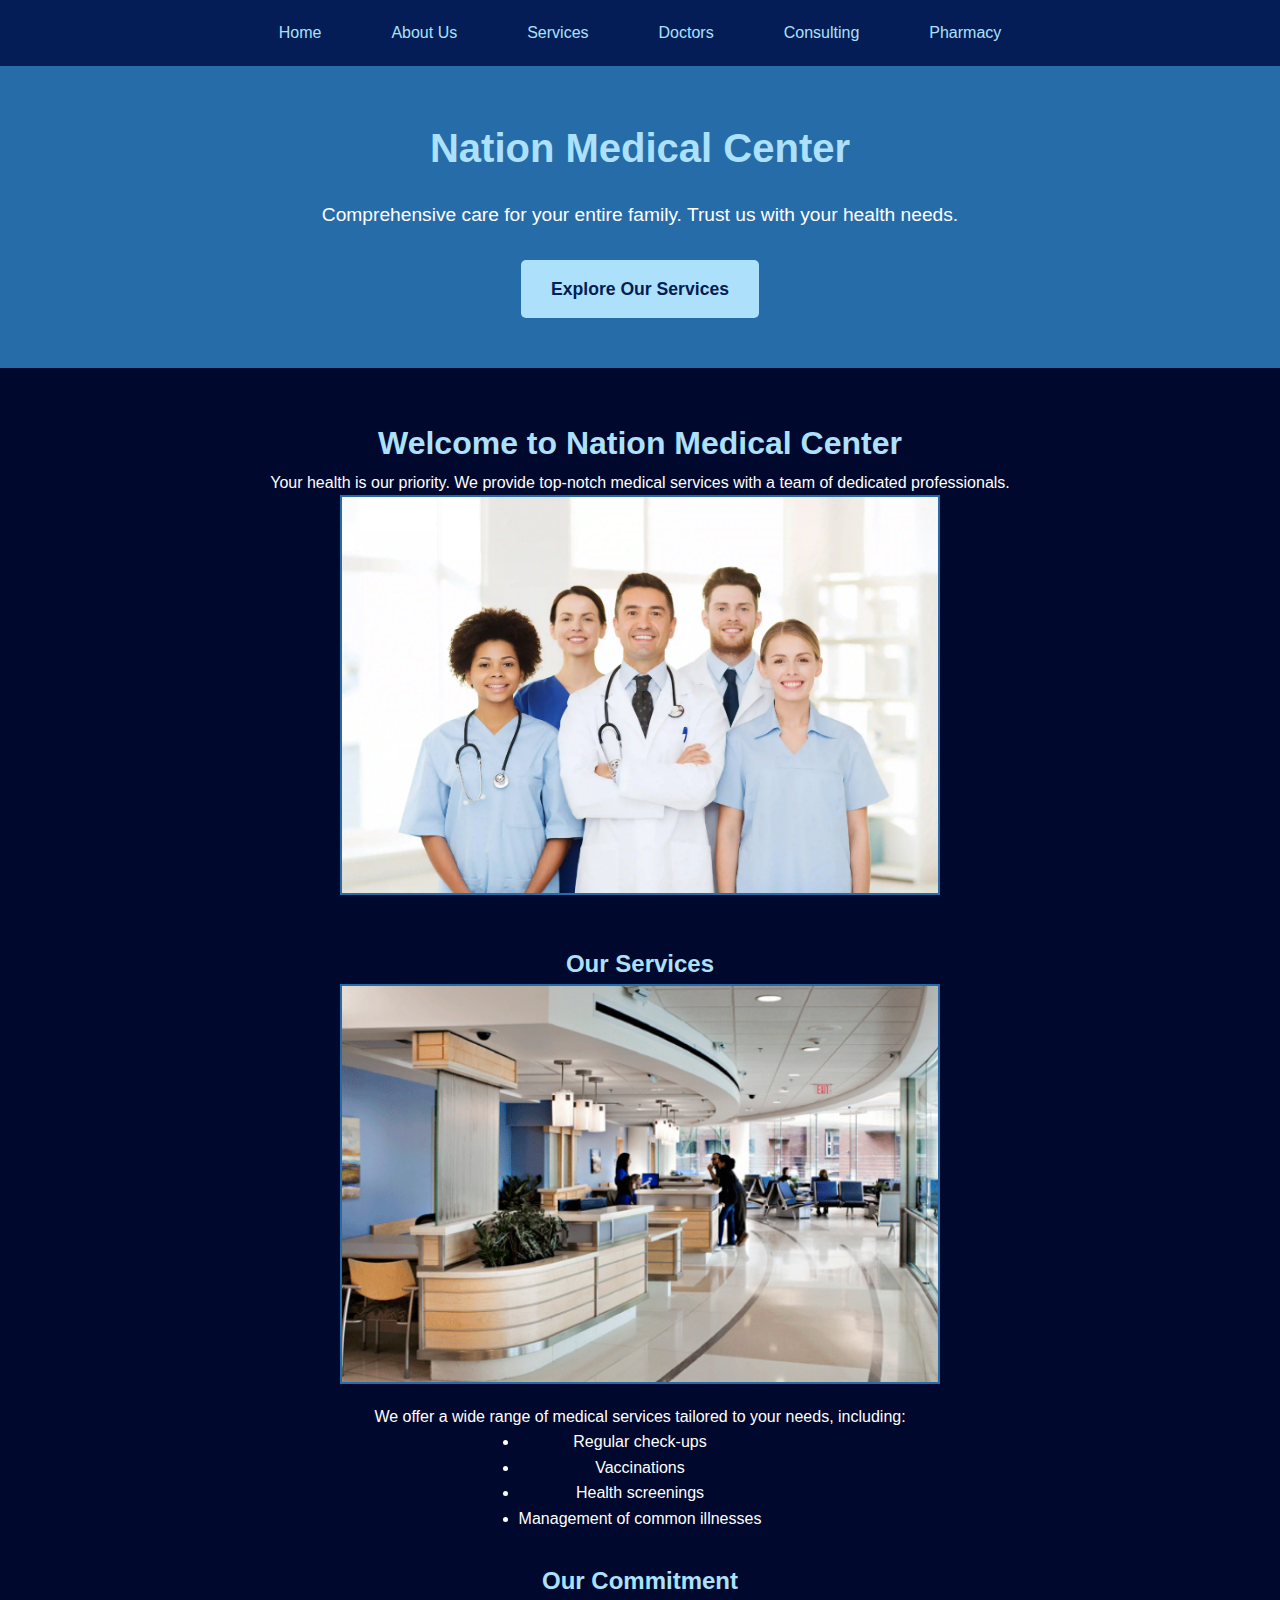
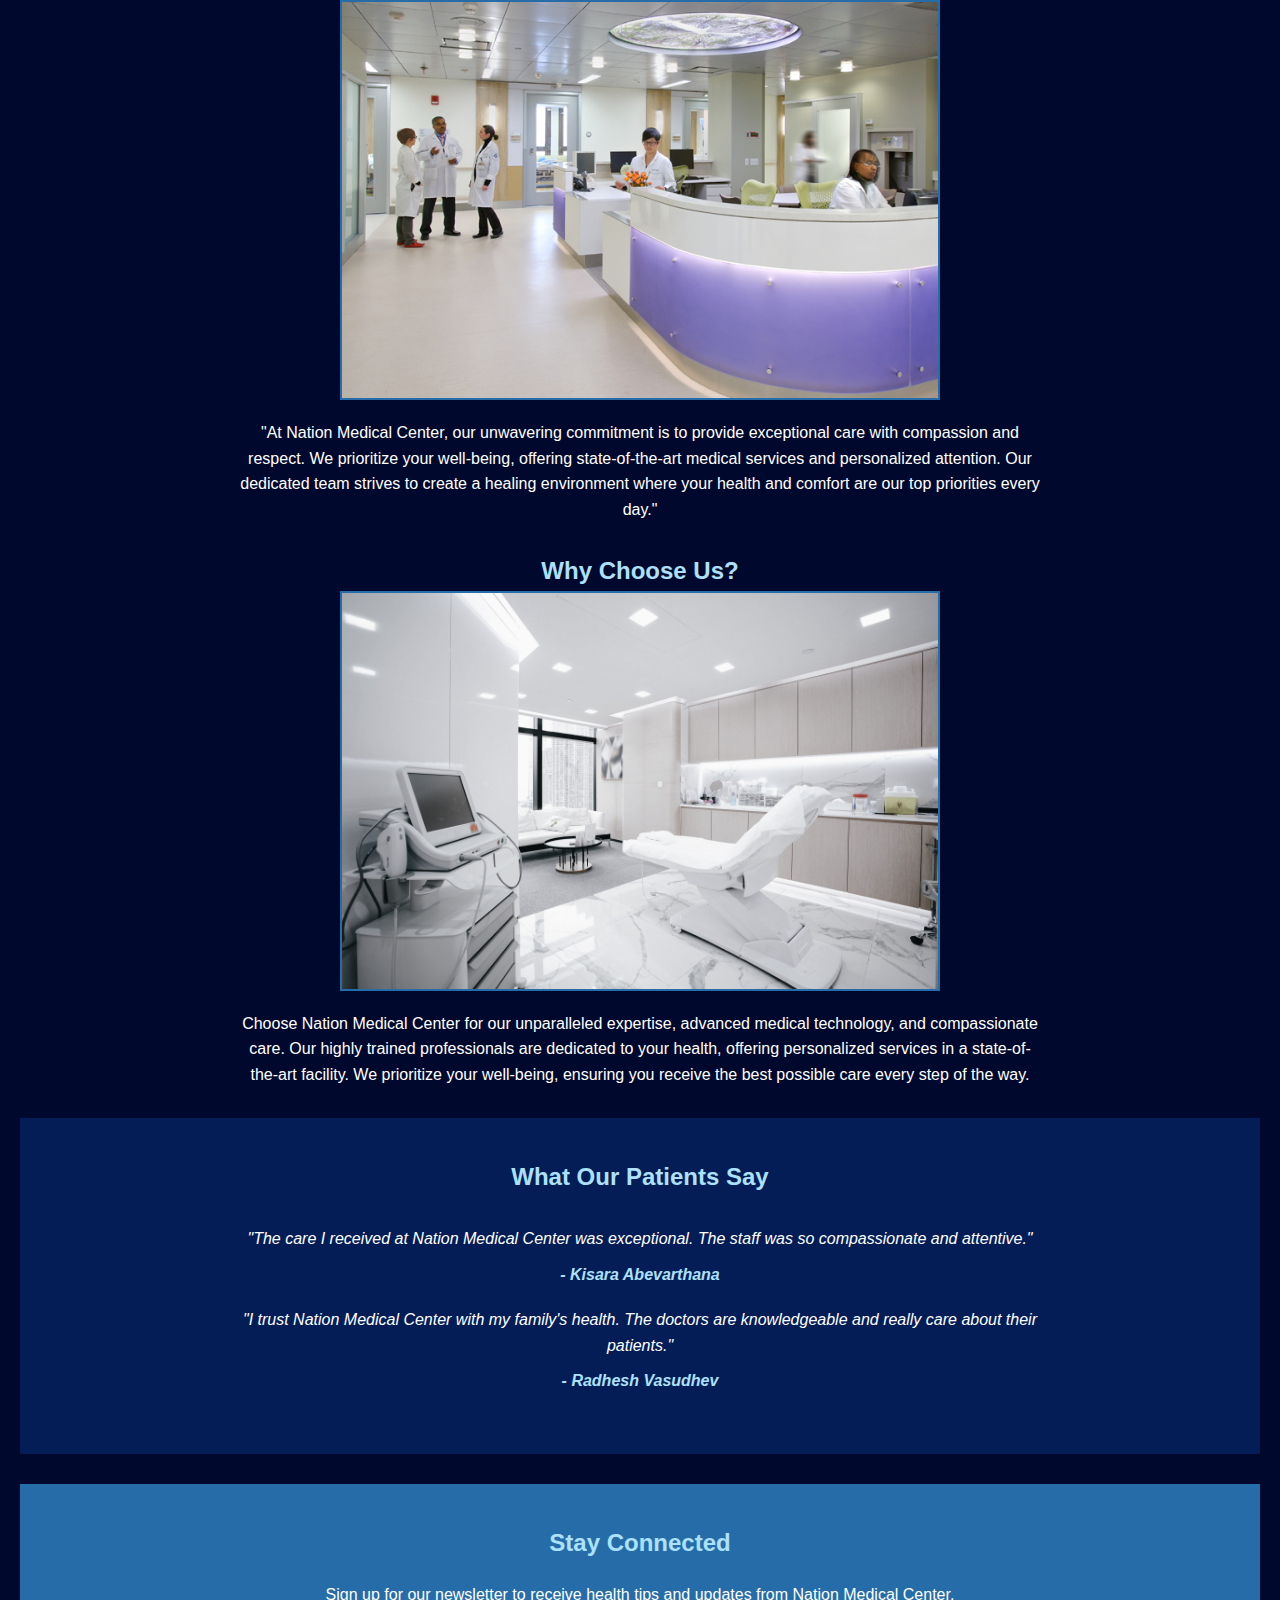
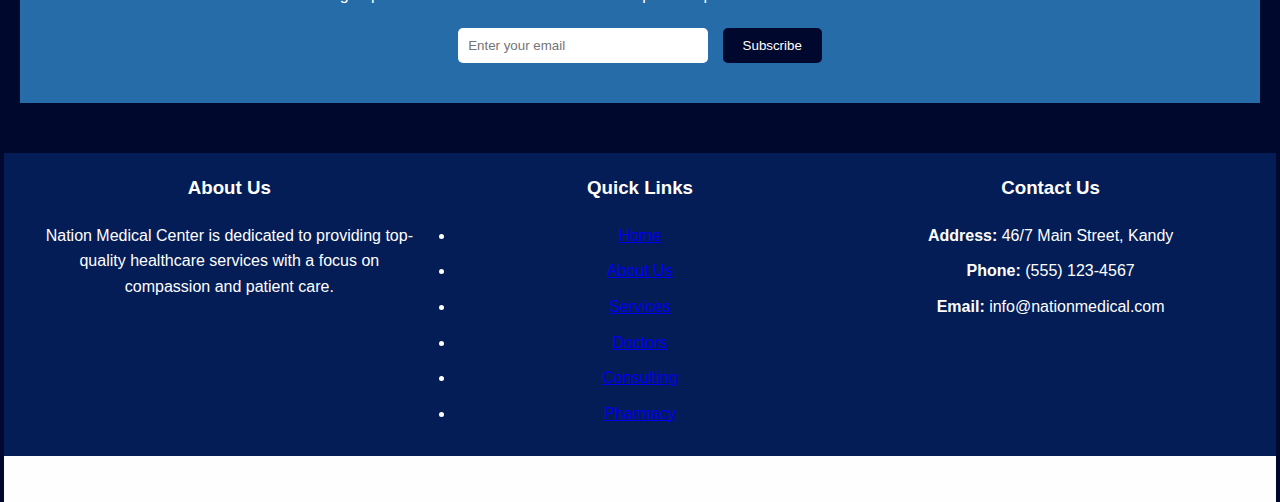
<file: index.html>
<!DOCTYPE html>
<html lang="en">
<head>
    <meta charset="UTF-8">
    <meta name="viewport" content="width=device-width, initial-scale=1.0">
    <link rel="icon" type="image/jpg" href="images/img3.jpg">
    <title>Nation Medical Center</title>
    <link rel="stylesheet" href="index.css">
</head>
<body>
    <header>
        <nav>
            <ul>
                <li><a href="index.html">Home</a></li>
                <li><a href="about.html">About Us</a></li>
                <li><a href="services.html">Services</a></li>
                <li><a href="doctors.html">Doctors</a></li>
                <li><a href="consulting.html">Consulting</a></li>
                <li><a href="pharmacy.html">Pharmacy</a></li>
            </ul>
        </nav>
    </header>

    <!-- Hero Section -->
    <section class="hero">
        <h1>Nation Medical Center</h1>
        <p>Comprehensive care for your entire family. Trust us with your health needs.</p>
        <a href="services.html" class="cta-button">Explore Our Services</a>
    </section>

    <main>
        <!-- Welcome Section -->
        <section>
            <h1>Welcome to Nation Medical Center</h1>
            <p>Your health is our priority. We provide top-notch medical services with a team of dedicated professionals.</p>
            <img src="images/istock-482499394.webp" alt="Main Image of Nation Medical Center" class="responsive-image">
        </section>

        <!-- Services Section -->
        <section>
            <h2>Our Services</h2>
            <img src="images/img5.jpg" alt="Service 1">
            <p>We offer a wide range of medical services tailored to your needs, including:</p>
            <ul>
                <li>Regular check-ups</li>
                <li>Vaccinations</li>
                <li>Health screenings</li>
                <li>Management of common illnesses</li>
            </ul>
        </section>

        <!-- Commitment Section -->
        <section>
            <h2>Our Commitment</h2>
            <img src="images/medi.jpg" alt="Service 2">
            <p>"At Nation Medical Center, our unwavering commitment is to provide exceptional care with compassion and respect. We prioritize your well-being, offering state-of-the-art medical services and personalized attention. Our dedicated team strives to create a healing environment where your health and comfort are our top priorities every day."</p>
        </section>

        <!-- Why Choose Us Section -->
        <section>
            <h2>Why Choose Us?</h2>
            <img src="images/Medical-Clinic-Interior-Design-Ideas-Medical-Fitouts-ImpeccaBuild-3-scaled.jpg" alt="Service 3">
            <p>Choose Nation Medical Center for our unparalleled expertise, advanced medical technology, and compassionate care. Our highly trained professionals are dedicated to your health, offering personalized services in a state-of-the-art facility. We prioritize your well-being, ensuring you receive the best possible care every step of the way.</p>          
        </section>

        <!-- Testimonials Section -->
        <section class="testimonials">
            <h2>What Our Patients Say</h2>
            <div class="testimonial">
                <p>"The care I received at Nation Medical Center was exceptional. The staff was so compassionate and attentive."</p>
                <span>- Kisara Abevarthana</span>
            </div>
            <div class="testimonial">
                <p>"I trust Nation Medical Center with my family's health. The doctors are knowledgeable and really care about their patients."</p>
                <span>- Radhesh Vasudhev</span>
            </div>
        </section>

        <!-- Contact/Newsletter Signup Section -->
        <section class="contact-signup">
            <h2>Stay Connected</h2>
            <p>Sign up for our newsletter to receive health tips and updates from Nation Medical Center.</p>
            <form action="subscribe.html" method="post">
                <input type="email" name="email" placeholder="Enter your email" required>
                <input type="submit" value="Subscribe">
            </form>
        </section>
    </main>

    <!-- Enhanced Footer -->
    <footer>
        <div class="footer-content">
            <div class="footer-section about">
                <h3>About Us</h3>
                <p>Nation Medical Center is dedicated to providing top-quality healthcare services with a focus on compassion and patient care.</p>
            </div>
            <div class="footer-section links">
                <h3>Quick Links</h3>
                <ul>
                    <li><a href="index.html">Home</a></li>
                    <li><a href="about.html">About Us</a></li>
                    <li><a href="services.html">Services</a></li>
                    <li><a href="doctors.html">Doctors</a></li>
                    <li><a href="consulting.html">Consulting</a></li>
                    <li><a href="pharmacy.html">Pharmacy</a></li>
                </ul>
            </div>
            <div class="footer-section contact">
                <h3>Contact Us</h3>
                <p><strong>Address:</strong> 46/7 Main Street, Kandy</p>
                <p><strong>Phone:</strong> (555) 123-4567</p>
                <p><strong>Email:</strong> info@nationmedical.com</p>
            </div>
        </div>
        <div class="footer-bottom">
            <p>&copy; 2024 Nation Medical Center. All rights reserved.</p>
        </div>
    </footer>
</body>
</html>
</file>
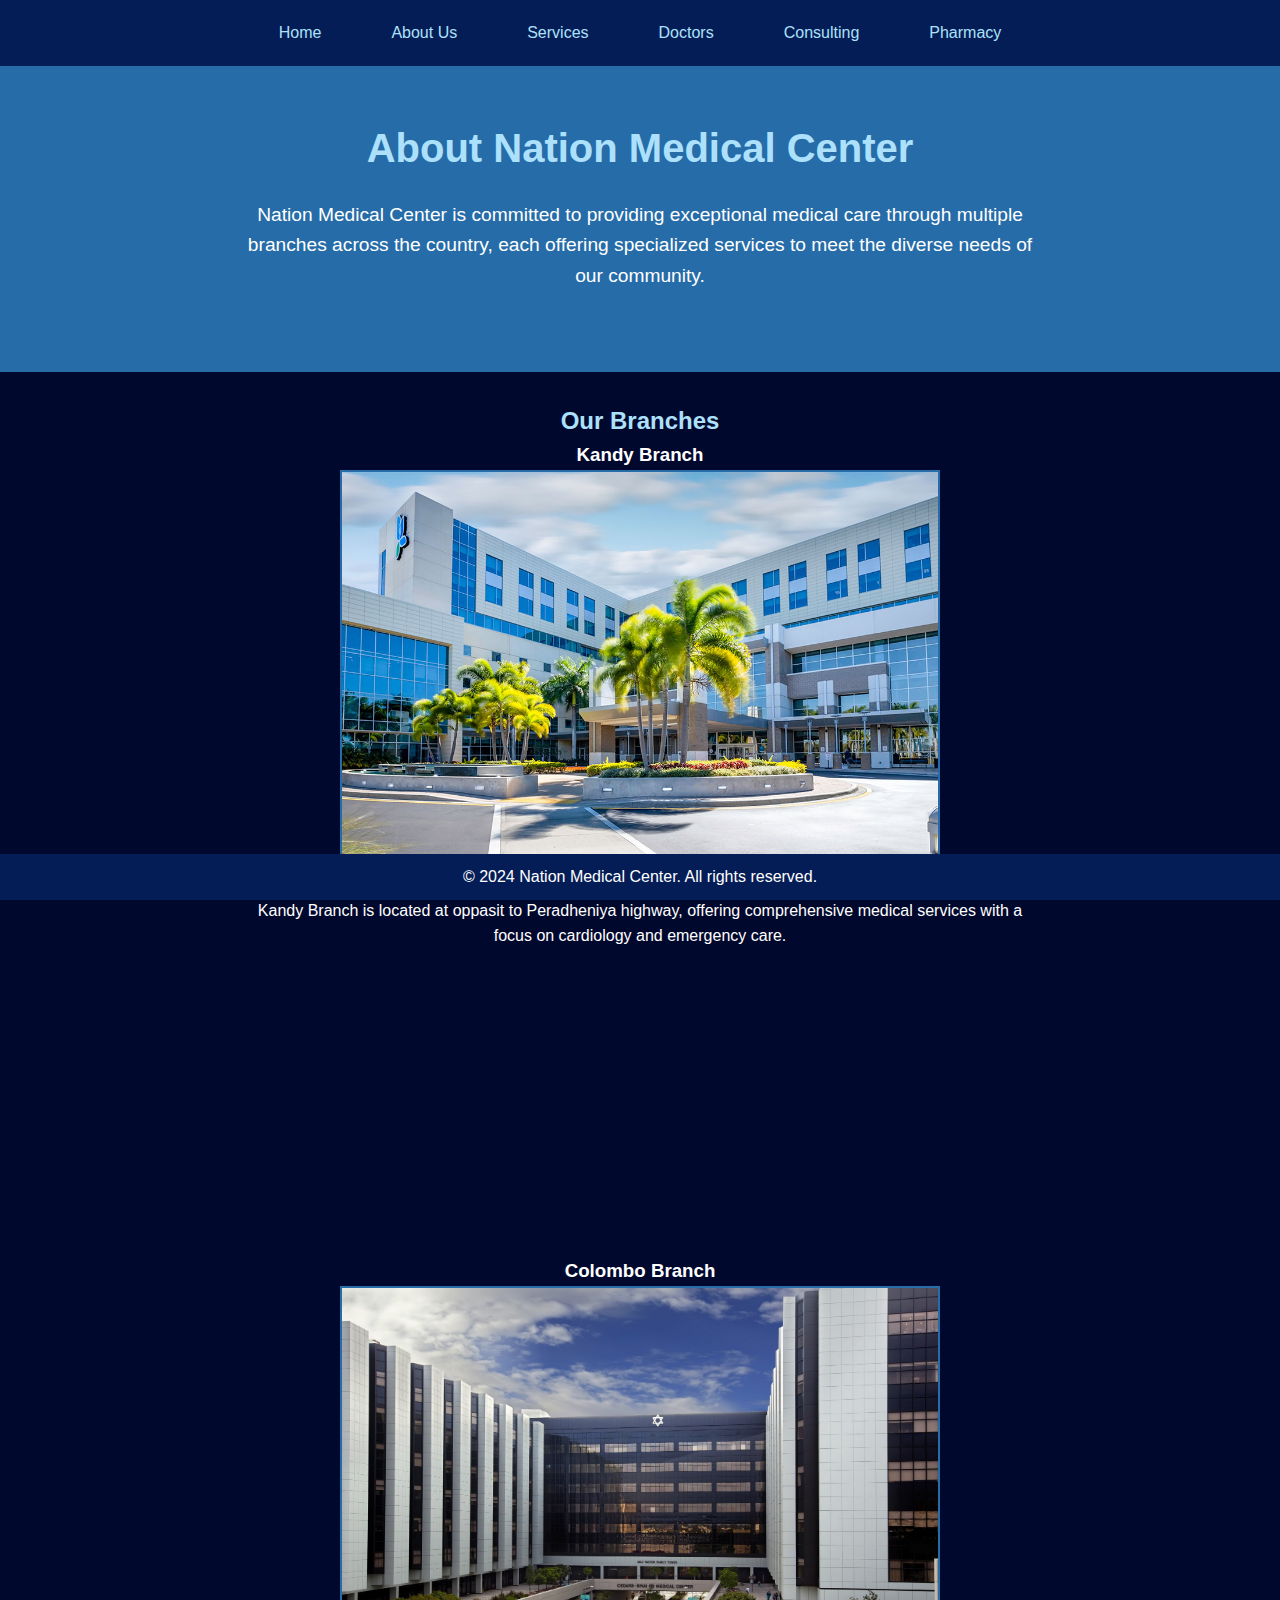
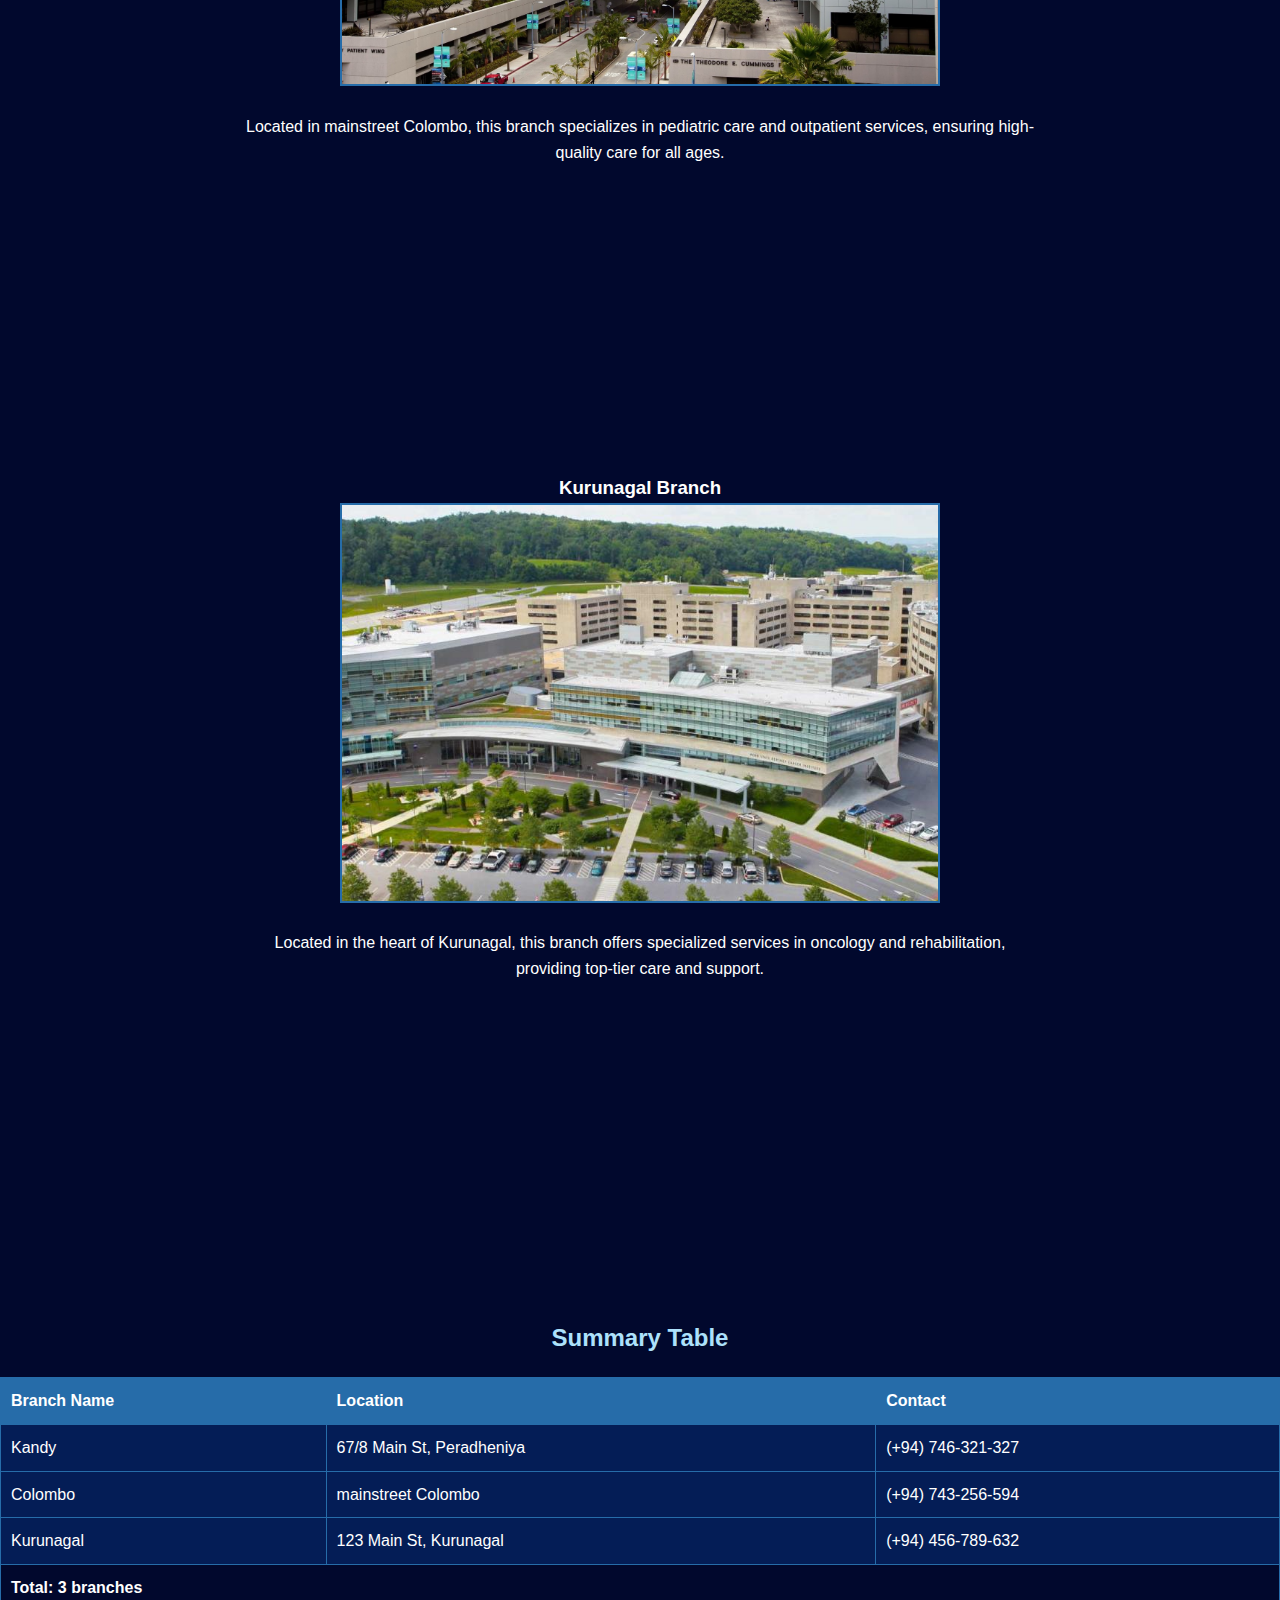
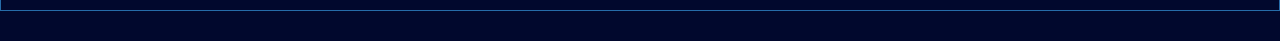
<file: about.html>
<!DOCTYPE html>
<html lang="en">
<head>
    <meta charset="UTF-8">
    <meta name="viewport" content="width=device-width, initial-scale=1.0">
    <link rel="icon" type="image/jpg" href="images/img3.jpg">
    <title>About Us - Nation Medical Center</title>
    <link rel="stylesheet" href="about.css">
</head>
<body>
    <header>
        <nav>
            <ul>
                <li><a href="index.html">Home</a></li>
                <li><a href="about.html">About Us</a></li>
                <li><a href="services.html">Services</a></li>
                <li><a href="doctors.html">Doctors</a></li>
                <li><a href="consulting.html">Consulting</a></li>
                <li><a href="pharmacy.html">Pharmacy</a></li>
                <!-- Other links here -->
            </ul>
        </nav>
    </header>

    <main>
        <!-- About Section -->
        <section class="hero">
            <h1>About Nation Medical Center</h1>
            <p>Nation Medical Center is committed to providing exceptional medical care through multiple branches across the country, each offering specialized services to meet the diverse needs of our community.</p>
        </section>

        <!-- Branches Section -->
        <section>
            <h2>Our Branches</h2>
            <div class="branch">
                <h3>Kandy Branch</h3>
                <img src="images/image 4.jpg" alt="New York Branch" class="responsive-image">
                <p>Kandy Branch is located at oppasit to Peradheniya highway, offering comprehensive medical services with a focus on cardiology and emergency care.</p>
                <iframe src="https://www.google.com/maps/embed?pb=!1m18!1m12!1m3!1d3021.911876004612!2d-74.00601548459274!3d40.71277597933166!2m3!1f0!2f0!3f0!3m2!1i1024!2i768!4f13.1!3m3!1m2!1s0x89c25a3168a1aa3b%3A0x4b028a1f3f4f2a32!2s123%20Main%20St%2C%20New%20York%2C%20NY%2010001!5e0!3m2!1sen!2sus!4v1599931771640!5m2!1sen!2sus" width="400" height="300" style="border:0;" allowfullscreen="" aria-hidden="false" tabindex="0"></iframe>
            </div>
            <div class="branch">
                <h3>Colombo Branch</h3>
                <img src="images/image 5.jpg" alt="Los Angeles Branch" class="responsive-image">
                <p>Located in mainstreet Colombo, this branch specializes in pediatric care and outpatient services, ensuring high-quality care for all ages.</p>
                <iframe src="https://www.google.com/maps/embed?pb=!1m18!1m12!1m3!1d3303.931655819036!2d-118.24677948478394!3d34.0522342806079!2m3!1f0!2f0!3f0!3m2!1i1024!2i768!4f13.1!3m3!1m2!1s0x80c2c63b9010c9b7%3A0x408b396b4a7c5e5!2s123%20Main%20St%2C%20Los%20Angeles%2C%20CA%2090001!5e0!3m2!1sen!2sus!4v1599931799867!5m2!1sen!2sus" width="400" height="300" style="border:0;" allowfullscreen="" aria-hidden="false" tabindex="0"></iframe>
            </div>
            <div class="branch">
                <h3>Kurunagal Branch</h3>
                <img src="images/image 6.jpg" alt="Chicago Branch" class="responsive-image">
                <p>Located in the heart of Kurunagal, this branch offers specialized services in oncology and rehabilitation, providing top-tier care and support.</p>
                <iframe src="https://www.google.com/maps/embed?pb=!1m18!1m12!1m3!1d3153.5659330322085!2d-87.62979838467372!3d41.87811377922124!2m3!1f0!2f0!3f0!3m2!1i1024!2i768!4f13.1!3m3!1m2!1s0x880e2ca515e128b7%3A0xf8b1d9fdd58aa30d!2s123%20Main%20St%2C%20Chicago%2C%20IL%2060601!5e0!3m2!1sen!2sus!4v1599931823175!5m2!1sen!2sus" width="400" height="300" style="border:0;" allowfullscreen="" aria-hidden="false" tabindex="0"></iframe>
            </div>
        </section>

        <!-- Summary Table Section -->
        <section>
            <h2>Summary Table</h2>
            <table>
                <thead>
                    <tr>
                        <th>Branch Name</th>
                        <th>Location</th>
                        <th>Contact</th>
                    </tr>
                </thead>
                <tbody>
                    <tr>
                        <td>Kandy</td>
                        <td>67/8 Main St, Peradheniya</td>
                        <td>(+94) 746-321-327</td>
                    </tr>
                    <tr>
                        <td>Colombo</td>
                        <td>mainstreet Colombo</td>
                        <td>(+94) 743-256-594</td>
                    </tr>
                    <tr>
                        <td>Kurunagal</td>
                        <td>123 Main St, Kurunagal</td>
                        <td>(+94) 456-789-632</td>
                    </tr>
                </tbody>
                <tfoot>
                    <tr>
                        <td colspan="3">Total: 3 branches</td>
                    </tr>
                </tfoot>
            </table>
        </section>
    </main>

    <footer>
        <p>&copy; 2024 Nation Medical Center. All rights reserved.</p>
        <!-- Reference for branch images: https://source-of-images.com -->
    </footer>
</body>
</html>
</file>
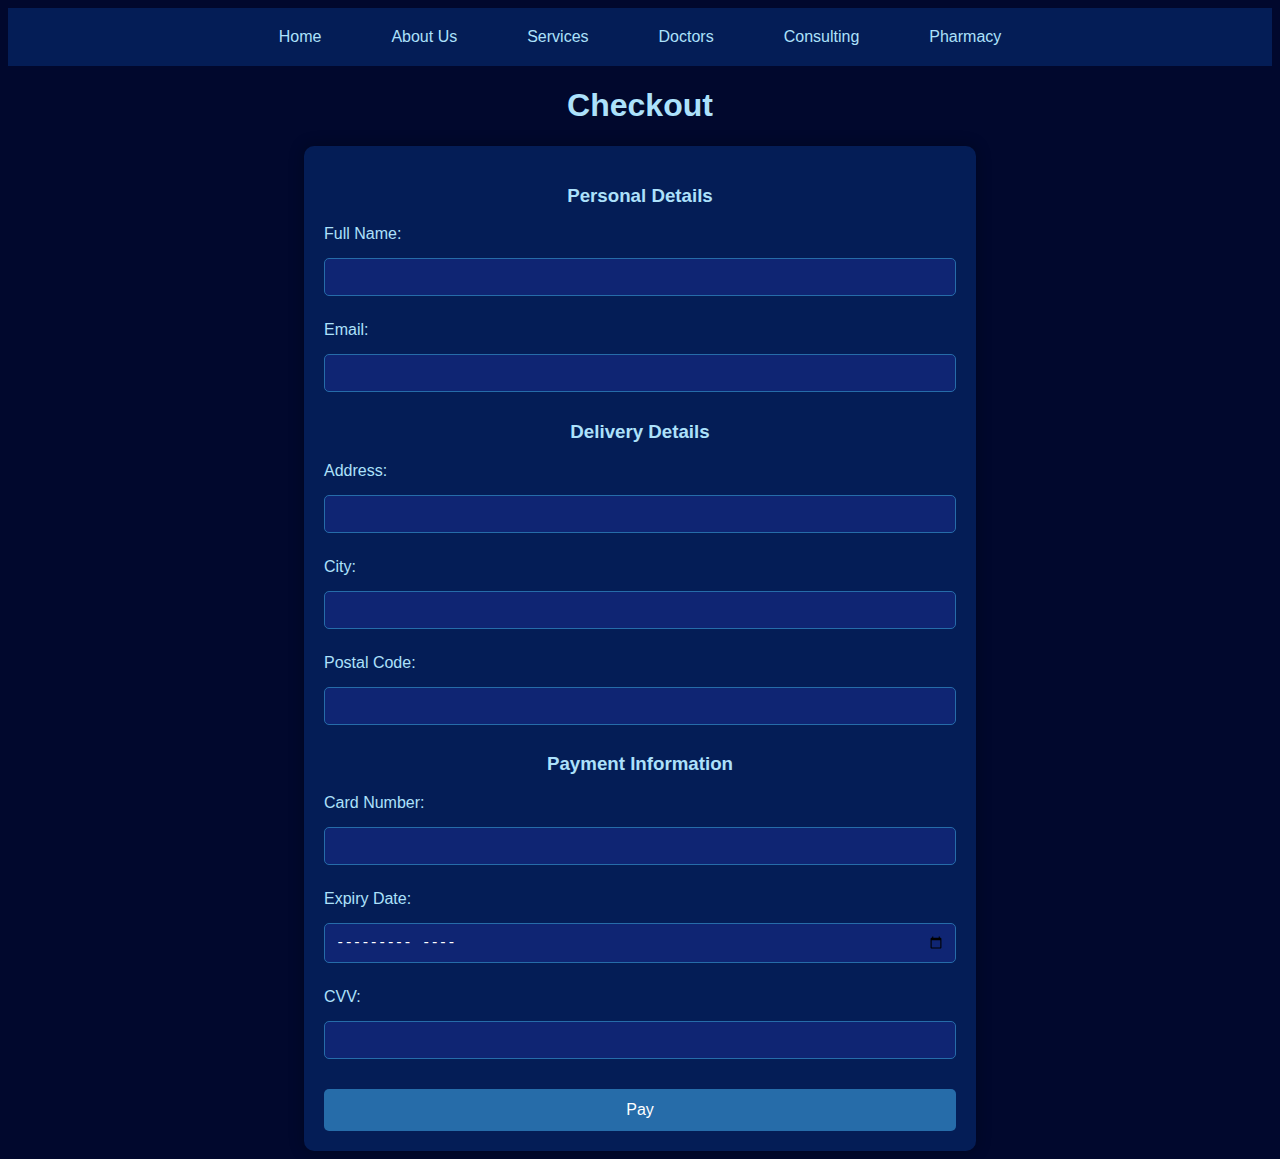
<file: checkout.html>
<!DOCTYPE html>
<html lang="en">
<head>
    <meta charset="UTF-8">
    <meta name="viewport" content="width=device-width, initial-scale=1.0">
    <link rel="icon" type="image/jpg" href="images/img3.jpg">
    <title>Checkout</title>
    <link rel="stylesheet" href="checkout.css">
</head>
<body>
    <header>
        <nav>
            <ul>
                <li><a href="index.html">Home</a></li>
                <li><a href="about.html">About Us</a></li>
                <li><a href="services.html">Services</a></li>
                <li><a href="doctors.html">Doctors</a></li>
                <li><a href="consulting.html">Consulting</a></li>
                <li><a href="pharmacy.html">Pharmacy</a></li>
                <!-- Other links here -->
            </ul>
        </nav>
    </header>

    <h1>Checkout</h1>

    <!-- Form for collecting personal, delivery, and payment details -->
    <form id="checkout-form" onsubmit="submitOrder(event)">
        <h3>Personal Details</h3>
        <label for="name">Full Name:</label>
        <input type="text" id="name" required><br>
    
        <label for="email">Email:</label>
        <input type="email" id="email" required><br>
    
        <h3>Delivery Details</h3>
        <label for="address">Address:</label>
        <input type="text" id="address" required><br>
    
        <label for="city">City:</label>
        <input type="text" id="city" required><br>
    
        <label for="postal-code">Postal Code:</label>
        <input type="text" id="postal-code" required><br>
    
        <h3>Payment Information</h3>
        <label for="card-number">Card Number:</label>
        <input type="text" id="card-number" required><br>
    
        <label for="expiry-date">Expiry Date:</label>
        <input type="month" id="expiry-date" required><br>
    
        <label for="cvv">CVV:</label>
        <input type="text" id="cvv" required><br>
    
        <input type="submit" value="Pay">
    </form>
    
    <h2 id="confirmation-message" style="display:none;"></h2>
    

    <script src="checkout.js"></script>
</body>
</html>
</file>
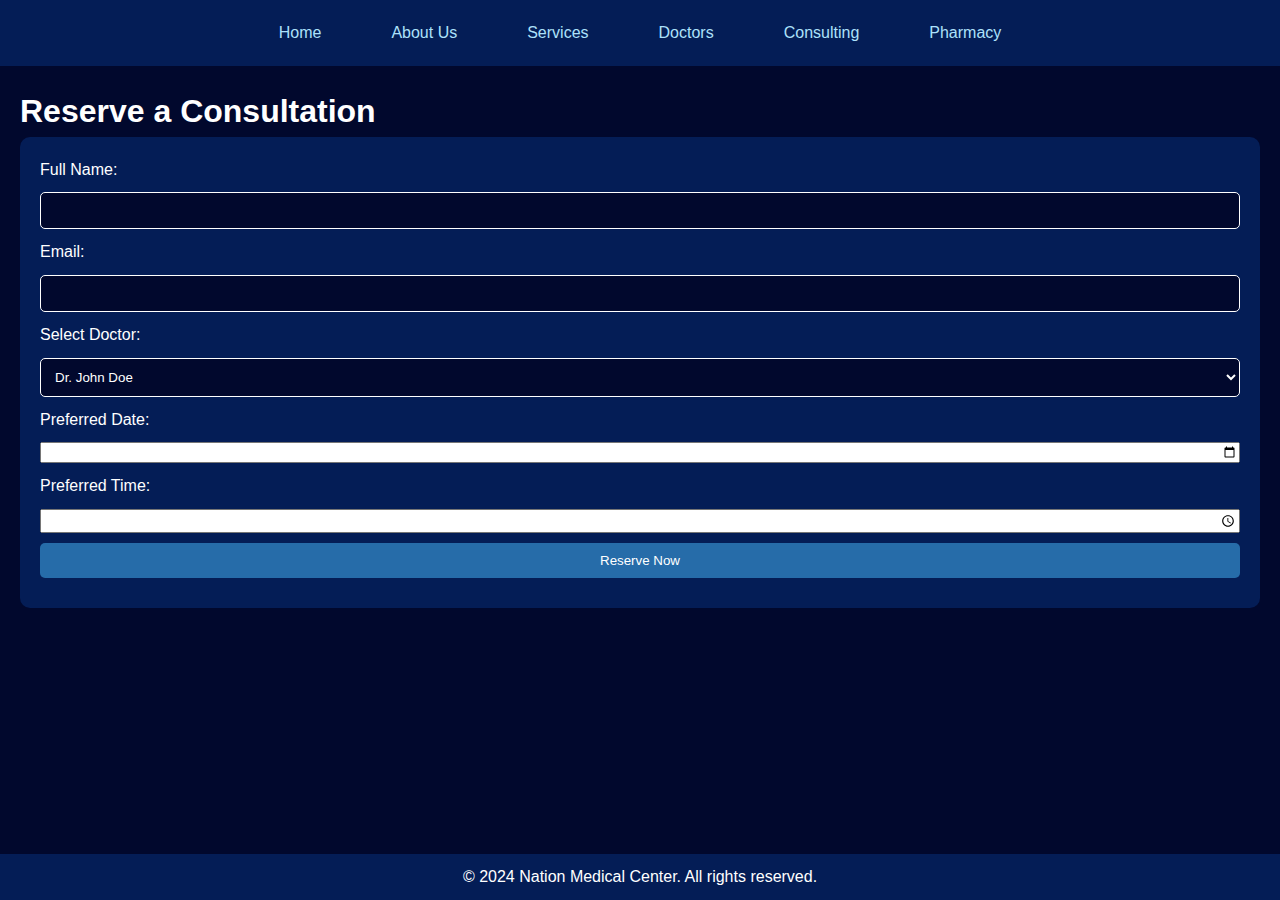
<file: consulting.html>
<!DOCTYPE html>
<html lang="en">
<head>
    <meta charset="UTF-8">
    <meta name="viewport" content="width=device-width, initial-scale=1.0">
    <link rel="icon" type="image/jpg" href="images/img3.jpg">
    <title>Consulting Reservation - Nation Medical Center</title>
    <link rel="stylesheet" href="consulting.css">
</head>
<body>
    <header>
        <nav>
            <ul>
                <li><a href="index.html">Home</a></li>
                <li><a href="about.html">About Us</a></li>
                <li><a href="services.html">Services</a></li>
                <li><a href="doctors.html">Doctors</a></li>
                <li><a href="consulting.html">Consulting</a></li>
                <li><a href="pharmacy.html">Pharmacy</a></li>
                <!-- Other links here -->
            </ul>
        </nav>
    </header>

    <main>
        <section>
            <h1>Reserve a Consultation</h1>
            <form action="submit-consultation.php" method="post">
                <label for="name">Full Name:</label>
                <input type="text" id="name" name="name" required>

                <label for="email">Email:</label>
                <input type="email" id="email" name="email" required>

                <label for="doctor">Select Doctor:</label>
                <select id="doctor" name="doctor">
                    <option value="doctor1">Dr. John Doe</option>
                    <option value="doctor2">Dr. Ameena Syed</option>
                    <option value="doctor2">Dr. Arthur Reese</option>
                    <option value="doctor2">Dr. Myles. B. Abbott</option>
                    <!-- More doctors -->
                </select>

                <label for="date">Preferred Date:</label>
                <input type="date" id="date" name="date" required>

                <label for="time">Preferred Time:</label>
                <input type="time" id="time" name="time" required>

                <input type="submit" value="Reserve Now">
            </form>
        </section>
    </main>

    <footer>
        <p>&copy; 2024 Nation Medical Center. All rights reserved.</p>
    </footer>
</body>
</html>
</file>
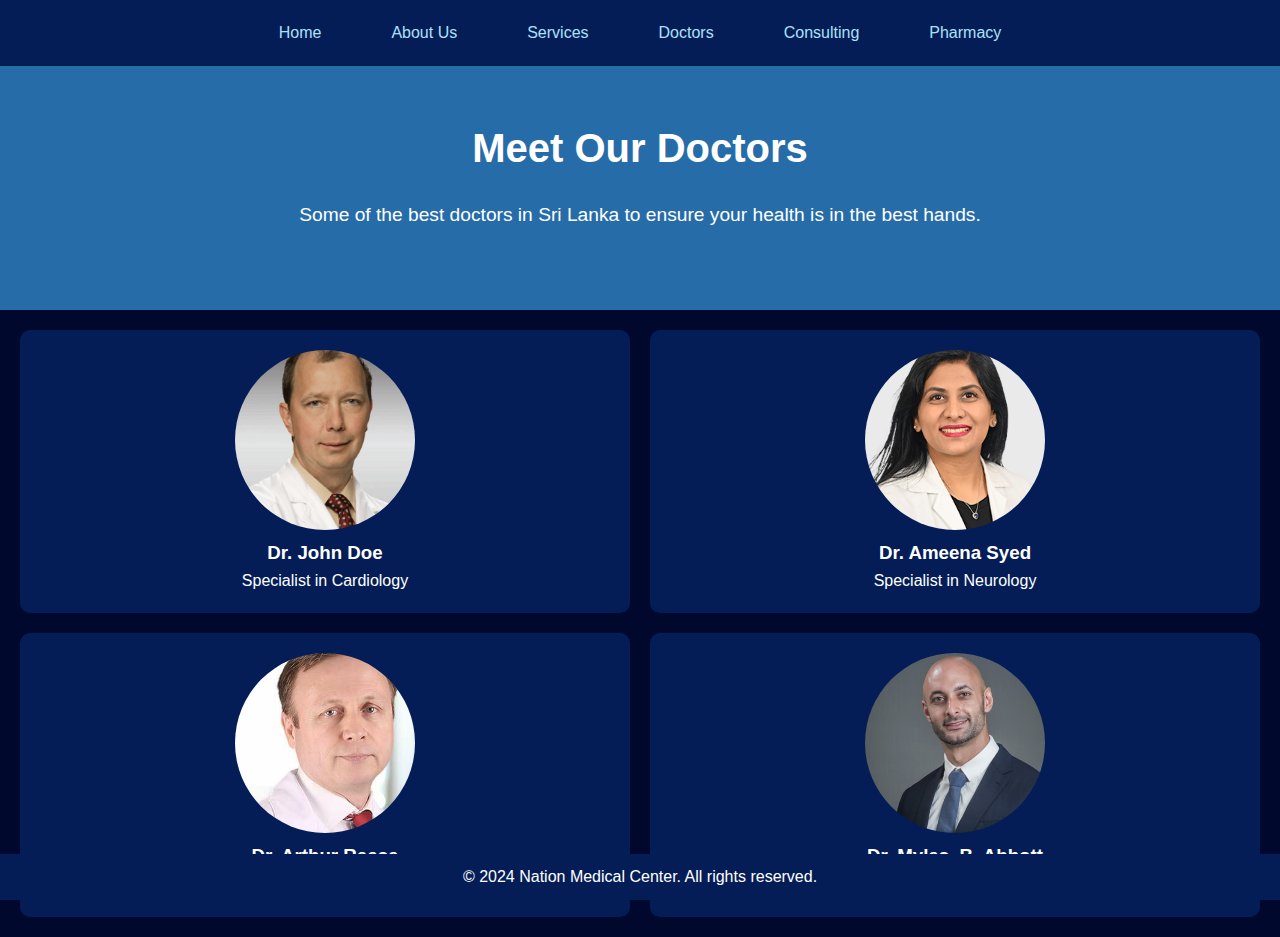
<file: doctors.html>
<!DOCTYPE html>
<html lang="en">
<head>
    <meta charset="UTF-8">
    <meta name="viewport" content="width=device-width, initial-scale=1.0">
    <link rel="icon" type="image/jpg" href="images/img3.jpg">
    <title>Our Doctors - Nation Medical Center</title>
    <link rel="stylesheet" href="doctors.css">
</head>
<body>
    <header>
        <nav>
            <ul>
                <li><a href="index.html">Home</a></li>
                <li><a href="about.html">About Us</a></li>
                <li><a href="services.html">Services</a></li>
                <li><a href="doctors.html">Doctors</a></li>
                <li><a href="consulting.html">Consulting</a></li>
                <li><a href="pharmacy.html">Pharmacy</a></li>
                <!-- Other links here -->
            </ul>
        </nav>
    </header>

    <main>
        <section class="hero">
            <h1>Meet Our Doctors</h1>
            <p>Some of the best doctors in Sri Lanka to ensure your health is in the best hands.</p>
        </section>

        <section class="grid-container">
            <div class="doctor-item">
                <img src="images/image11.png" alt="Doctor 1">
                <h3>Dr. John Doe</h3>
                <p>Specialist in Cardiology</p>
            </div>
            <div class="doctor-item">
                <img src="images/img1.jpg" alt="Doctor 2">
                <h3>Dr. Ameena Syed</h3>
                <p>Specialist in Neurology</p>
            </div>
            <div class="doctor-item">
                <img src="images/image12.jpg" alt="Doctor 2">
                <h3>Dr. Arthur Reese</h3>
                <p>Specialist in Dermatology</p>
            </div>
            <div class="doctor-item">
                <img src="images/img2.jpg" alt="Doctor 2">
                <h3>Dr. Myles. B. Abbott</h3>
                <p>Specialist in Endocrinology</p>
            </div>
            <!-- More doctors -->
        </section>
    </main>

    <footer>
        <p>&copy; 2024 Nation Medical Center. All rights reserved.</p>
    </footer>
</body>
</html>
</file>
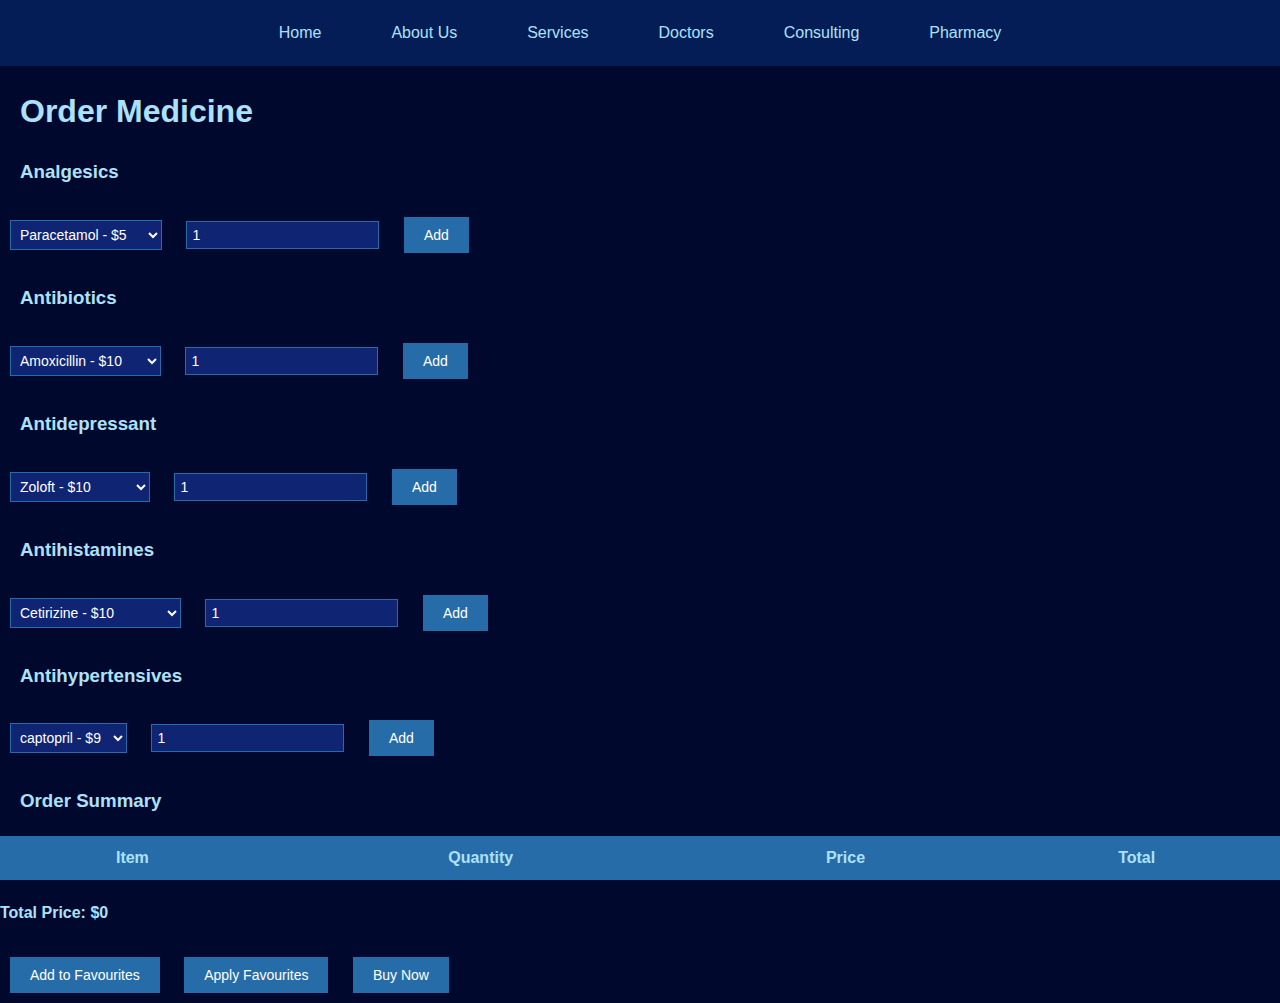
<file: pharmacy.html>
<!DOCTYPE html>
<html lang="en">
<head>
    <meta charset="UTF-8">
    <meta name="viewport" content="width=device-width, initial-scale=1.0">
    <link rel="icon" type="image/jpg" href="images/img3.jpg">
    <title>Medicine Order Page</title>
    <link rel="stylesheet" href="pharmacy.css">
</head>
<body>
    <header>
        <nav>
            <ul>
                <li><a href="index.html">Home</a></li>
                <li><a href="about.html">About Us</a></li>
                <li><a href="services.html">Services</a></li>
                <li><a href="doctors.html">Doctors</a></li>
                <li><a href="consulting.html">Consulting</a></li>
                <li><a href="pharmacy.html">Pharmacy</a></li>
                <!-- Other links here -->
            </ul>
        </nav>
    </header>


    <h1>Order Medicine</h1>

    <!-- Analgesics Section -->
    <h3>Analgesics</h3>
    <select id="analgesic-select">
        <option value="paracetamol,5">Paracetamol - $5</option>
        <option value="aspirin,3">Aspirin - $3</option>
        <option value="ibuprofen,7">Ibuprofen - $7</option>
        <option value="antihistamines,8">Antihistamines - $8</option>
        <option value="claritin,6">Claritin - $6</option>
        <option value="allegra,7">Allegra - $7</option>
      
    </select>
    <input type="number" id="analgesic-qty" min="1" value="1">
    <button onclick="addItem('analgesic')">Add</button>

    <!-- Antibiotics Section -->
    <h3>Antibiotics</h3>
    <select id="antibiotic-select">
        <option value="amoxicillin,10">Amoxicillin - $10</option>
        <option value="penicillin,11">Penicillin - $11</option>
        <option value="cephalosporin,7">Cephalosporin - $7</option>
        <option value="tetracycline,3">Tetracycline - $3</option>
        <option value="macrolides,9">Macrolides - $9</option>
        <option value="carbapenem,5">Carbapenem - $5</option>
        
    </select>
    <input type="number" id="antibiotic-qty" min="1" value="1">
    <button onclick="addItem('antibiotic')">Add</button>

    <h3>Antidepressant</h3>
    <select id="antidepressant-select">
        <option value="Zoloft,10">Zoloft - $10</option>
        <option value="fluoxetine ,5">fluoxetine  - $5</option>
        <option value="escitalopram ,7">escitalopram  - $7</option>
        <option value="paroxetine ,9">paroxetine  - $9</option>
        <option value="Celexa,8">Celexa - $8</option>
        <option value="Serotonin ,11">Serotonin  - $11</option>
       
    </select>
    <input type="number" id="antidepressant-qty" min="1" value="1">
    <button onclick="addItem('antidepressant')">Add</button>

    <h3>Antihistamines</h3>
    <select id="antihistamines-select">
        <option value="Cetirizine,10">Cetirizine - $10</option>
        <option value="Xyzal,3">Xyzal - $3</option>
        <option value="Clarinex,7">Clarinex - $7</option>
        <option value="Brompheniramine,8">Brompheniramine - $8</option>
        <option value="Benadryl,12">Benadryl - $12</option>
        <option value="Desloratadine,9">Desloratadine - $9</option>
      
    </select>
    <input type="number" id="antihistamines-qty" min="1" value="1">
    <button onclick="addItem('antihistamines')">Add</button>

    <h3>Antihypertensives</h3>
    <select id="antihypertensives-select">
        <option value="captopril ,9">captopril  - $9</option>
        <option value="enalapril ,5">enalapril - $5</option>
        <option value="fosinopril ,7">fosinopril - $7</option>
        <option value="lisinopril ,8">lisinopril  - $8</option>
        <option value="Monopril,4">Monopril - $4</option>
        <option value="Prinivil,6">Prinivil - $6</option>
       
    </select>
    <input type="number" id="antihypertensives-qty" min="1" value="1">
    <button onclick="addItem('antihypertensives')">Add</button>

    <!-- Order Summary Table -->
    <h3>Order Summary</h3>
    <table id="order-summary">
        <thead>
            <tr>
                <th>Item</th>
                <th>Quantity</th>
                <th>Price</th>
                <th>Total</th>
            </tr>
        </thead>
        <tbody id="order-items">
            <!-- Items will be dynamically added here -->
        </tbody>
    </table>
    <h4>Total Price: $<span id="total-price">0</span></h4>


    <button onclick="saveToFavourites()">Add to Favourites</button>
    <button onclick="applyFavourites()">Apply Favourites</button>
    <button onclick="buyNow()">Buy Now</button>



    <script src="pharmacy.js"></script>
</body>
</html>
</file>
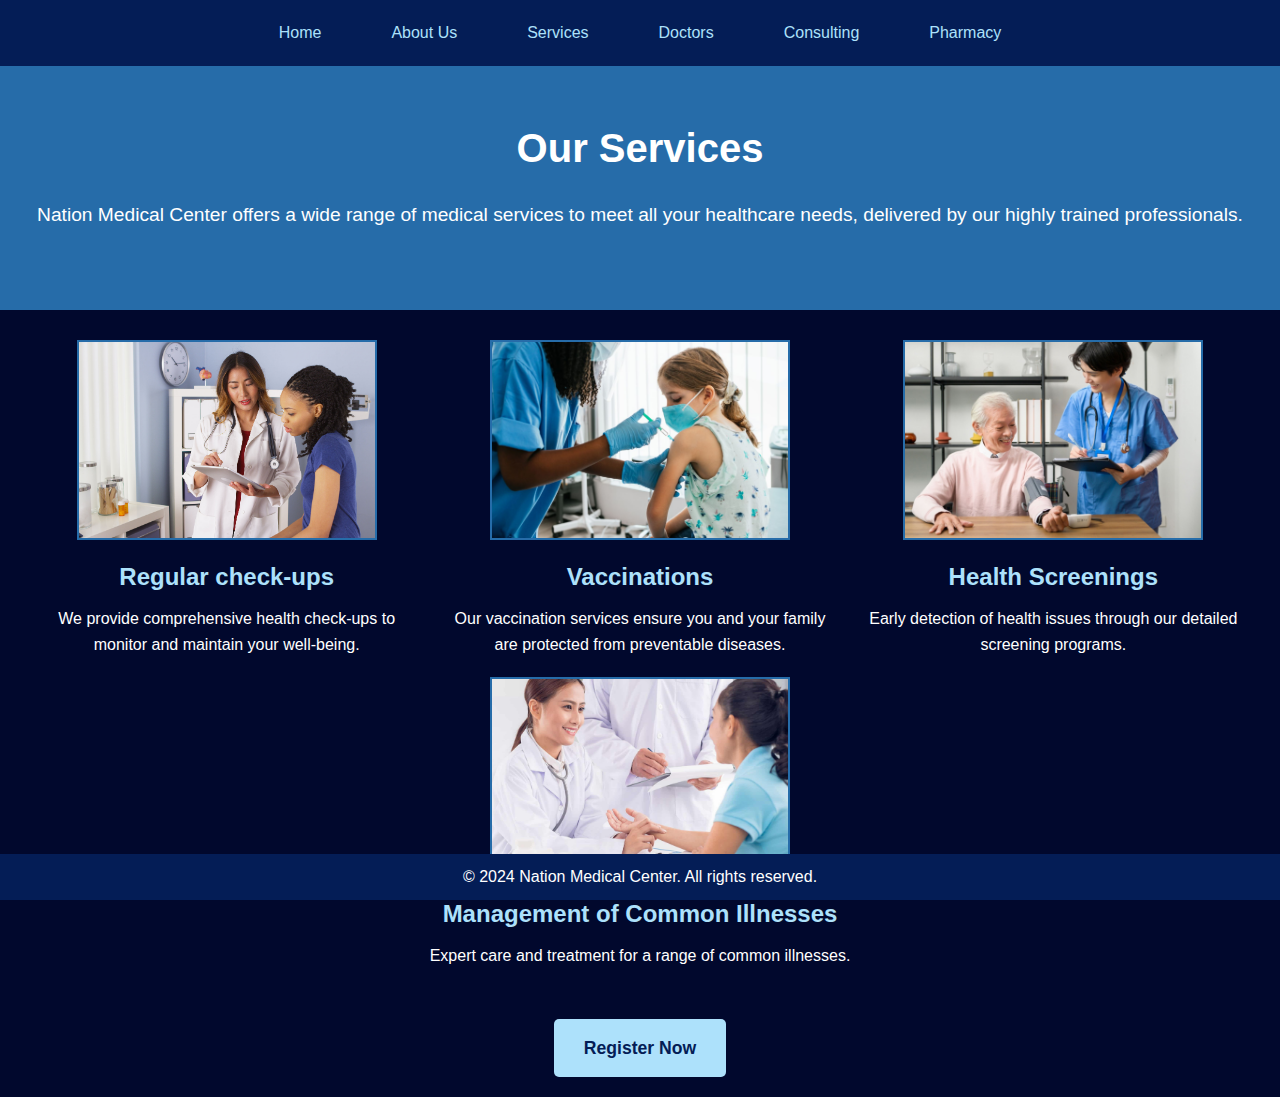
<file: services.html>
<!DOCTYPE html>
<html lang="en">
<head>
    <meta charset="UTF-8">
    <meta name="viewport" content="width=device-width, initial-scale=1.0">
    <link rel="icon" type="image/jpg" href="images/img3.jpg">
    <title>Services - Nation Medical Center</title>
    <link rel="stylesheet" href="services.css">
</head>
<body>
    <header>
        <nav>
            <ul>
                <li><a href="index.html">Home</a></li>
                <li><a href="about.html">About Us</a></li>
                <li><a href="services.html">Services</a></li>
                <li><a href="doctors.html">Doctors</a></li>
                <li><a href="consulting.html">Consulting</a></li>
                <li><a href="pharmacy.html">Pharmacy</a></li>
            </ul>
        </nav>
    </header>

    <main>
        <!-- Services Introduction Section -->
        <section class="hero">
            <h1>Our Services</h1>
            <p>Nation Medical Center offers a wide range of medical services to meet all your healthcare needs, delivered by our highly trained professionals.</p>
        </section>

        <!-- Services Display Section -->
        <section class="flex-container">
            <div class="service-item">
                <img src="images/image 7.jpg" alt="Regular check-ups" class="responsive-image">
                <h2>Regular check-ups</h2>
                <p>We provide comprehensive health check-ups to monitor and maintain your well-being.</p>
            </div>
            <div class="service-item">
                <img src="images/image 8.jpg" alt="Vaccinations" class="responsive-image">
                <h2>Vaccinations</h2>
                <p>Our vaccination services ensure you and your family are protected from preventable diseases.</p>
            </div>
            <div class="service-item">
                <img src="images/image 9.jpg" alt="Health screenings" class="responsive-image">
                <h2>Health Screenings</h2>
                <p>Early detection of health issues through our detailed screening programs.</p>
            </div>
            <div class="service-item">
                <img src="images/image 10.jpg" alt="Management of common illnesses" class="responsive-image">
                <h2>Management of Common Illnesses</h2>
                <p>Expert care and treatment for a range of common illnesses.</p>
            </div>
        </section>

        <!-- Registration Link -->
        <section class="registration">
            <a href="consulting.html" class="cta-button">Register Now</a>
        </section>
    </main>

    <footer>
        <p>&copy; 2024 Nation Medical Center. All rights reserved.</p>
    </footer>
</body>
</html>
</file>
<file: index.css>
* {
    margin: 0;
    padding: 0;
    box-sizing: border-box;
}

/* General Body Style */
body {
    font-family: Arial, sans-serif;
    line-height: 1.6;
    background-color: #01082D; 
    color: #FFFFFF; 
    display: flex;
    justify-content: center;
    align-items: center;
    flex-direction: column;
}

/* Header Style */
header {
    background-color: #041D56; 
    color: #FFFFFF;
    padding: 10px 0;
    width: 100%;
    text-align: center;
}

nav ul {
    list-style: none; 
    display: flex; 
    justify-content: center; 
    align-items: center; 
    padding: 0;
    margin: 0;
}

nav ul li {
    margin: 0 20px; /* Space between items */
}

nav ul li a {
    color: #ADE1FB;
    text-decoration: none;
    padding: 10px 15px; 
    display: block; 
}




nav::after {
    content: '';
    display: block;
    clear: both;
}


/* Hero Section Style */
.hero {
    background-color: #266CA9; 
    color: #FFFFFF;
    text-align: center;
    padding: 50px 20px;
    width: 100%;


}

.hero h1 {
    font-size: 2.5em;
    margin-bottom: 20px;
}

.hero p {
    font-size: 1.2em;
    margin-bottom: 30px;
}

.cta-button {
    background-color: #ADE1FB;
    color: #041D56;
    padding: 15px 30px;
    text-decoration: none;
    border-radius: 5px;
    font-size: 1.1em;
    font-weight: bold;
}

.cta-button:hover {
    background-color: #0F2573; 
}

/* Main Section Style */
main {
    padding: 20px;
    background-color: #01082D; 
    color: #FFFFFF; 
    width: 100%;
    text-align: center;
}

/* Centering Sections */
section {
    display: flex;
    flex-direction: column;
    align-items: center;
    margin-bottom: 30px;
}

section h1, section h2 {
    color: #ADE1FB; 
}

section p {
    color: #FFFFFF; 
    text-align: center;
    max-width: 800px; 
}

/* Image Styling - Making All Images the Same Size and Centering */
img {
    width: 600px; 
    height: 400px; 
    object-fit: cover; 
    border: 2px solid #266CA9; 
    margin-bottom: 20px;
}

/* Testimonials Section */
.testimonials {
    background-color: #041D56;
    color: #FFFFFF;
    padding: 40px 20px;
    text-align: center;
    width: 100%;
}

.testimonials h2 {
    margin-bottom: 30px;
    color: #ADE1FB;
}

.testimonial {
    margin-bottom: 20px;
    font-style: italic;
    max-width: 800px; 
    text-align: center;
}

.testimonial span {
    display: block;
    margin-top: 10px;
    font-weight: bold;
    color: #ADE1FB;
}

/* Contact/Newsletter Signup Section */
.contact-signup {
    background-color: #266CA9;
    color: #FFFFFF;
    padding: 40px 20px;
    text-align: center;
    width: 100%;
}

.contact-signup h2 {
    margin-bottom: 20px;
}

.contact-signup form {
    display: inline-block;
    margin-top: 20px;
}

.contact-signup input[type="email"] {
    padding: 10px;
    width: 250px;
    margin-right: 10px;
    border: none;
    border-radius: 5px;
}

.contact-signup input[type="submit"] {
    padding: 10px 20px;
    background-color: #01082D;
    color: #FFFFFF;
    border: none;
    border-radius: 5px;
    cursor: pointer;
}

.contact-signup input[type="submit"]:hover {
    background-color: #041D56;
}

/* Enhanced Footer */
.footer-content {
    display: flex;
    justify-content: space-around;
    padding: 20px;
    background-color: #041D56;
    color: #FFFFFF;
    width: 100%;
    text-align: center;
}

h3 {
    list-style: none;

}

.footer-section {
    width: 30%;
}

.footer-section h3 {
    margin-bottom: 20px;
}

.footer-section p, .footer-section ul, .footer-section li {
    margin-bottom: 10px;
}

.footer-bottom {
    list-style: none;
    text-align: center;
    background-color: #fefefe;
    padding: 10px;
    width: 100%;
}

/* Responsive */
@media (max-width: 768px) {
    nav ul {
        flex-direction: column;
    }

    nav ul li {
        margin: 10px 0;
    }


    img {
        width: 100%; 
        height: auto; 
    }

    .service-item {
        width: 100%;
        margin-bottom: 20px;
    }

    .footer-content {
        flex-direction: column;
        align-items: center;
    }

    .footer-section {
        width: 100%;
        text-align: center;
        margin-bottom: 20px;
    }
}
</file>
<file: about.css>
* {
    margin: 0;
    padding: 0;
    box-sizing: border-box;
}

/* General Body Style */
body {
    font-family: Arial, sans-serif;
    line-height: 1.6;
    background-color: #01082D; /* Using the darkest blue for the background */
    color: #FFFFFF; /* White text color for contrast */
    display: flex;
    justify-content: center;
    align-items: center;
    flex-direction: column;
}

/* Header Style */
header {
    background-color: #041D56; /* Slightly lighter dark blue for the header */
    color: #FFFFFF;
    padding: 10px 0;
    width: 100%;
    text-align: center;
}

nav ul {
    list-style: none; 
    display: flex; 
    justify-content: center; 
    align-items: center; 
    padding: 0;
    margin: 0;
}

nav ul li {
    margin: 0 20px; /* Space between items */
}

nav ul li a {
    color: #ADE1FB;
    text-decoration: none;
    padding: 10px 15px; 
    display: block; 
}

/* Hero Section Style */
.hero {
    background-color: #266CA9; /* Mid-tone blue for the hero background */
    color: #FFFFFF;
    text-align: center;
    padding: 50px 20px;
    width: 100%;
}

.hero h1 {
    font-size: 2.5em;
    margin-bottom: 20px;
}

.hero p {
    font-size: 1.2em;
    margin-bottom: 30px;
}

/* Main Section Style */
main {
    padding: 20px;
    background-color: #01082D; /* Same as body background for a consistent look */
    color: #FFFFFF; /* White text for readability */
    width: 100%;
    text-align: center;
    margin: 0;
    padding: 0;
}

/* Centering Sections */
section {
    display: flex;
    flex-direction: column;
    align-items: center;
    margin-bottom: 30px;
}

section h1, section h2 {
    color: #ADE1FB; /* Use the lightest blue for headings */
}

section p {
    color: #FFFFFF; /* White text for the paragraphs */
    text-align: center;
    max-width: 800px; /* Limit paragraph width for readability */
}

/* Image Styling - Making All Images the Same Size and Centering */
img {
    width: 600px; /* Set the desired width */
    height: 400px; /* Set the desired height */
    object-fit: cover; /* Ensures the image covers the area while maintaining aspect ratio */
    border: 2px solid #266CA9; /* Mid-tone blue for image border */
    margin-bottom: 20px;
}

/* Summary Table Style */
table {
    width: 100%;
    border-collapse: collapse;
    margin-top: 20px;
    text-align: left;
    background-color: #041D56; /* Background color of the table to match header */
    color: #FFFFFF;
}

table th, table td {
    border: 1px solid #266CA9;
    padding: 10px;
}

table th {
    background-color: #266CA9; /* Mid-tone blue for table header */
    color: #FFFFFF;
}

table tfoot {
    background-color: #01082D; /* Dark blue for the table footer */
    font-weight: bold;
}

/* Footer Style */
footer {
    background-color: #041D56;
    color: #FFFFFF;
    text-align: center;
    padding: 10px;
    width: 100%;
    position: fixed;
    bottom: 0;
}

/* Responsive */
@media (max-width: 768px) {
    nav ul {
        flex-direction: column;
    }

    img {
        width: 100%; 
        height: auto; 
    }

    table {
        font-size: 14px;
    }

    .footer-content {
        flex-direction: column;
        align-items: center;
    }

    .footer-section {
        width: 100%;
        text-align: center;
        margin-bottom: 20px;
    }
}
</file>
<file: checkout.css>
body {
    font-family: Arial, sans-serif;
    background-color: #01082D; 
    color: #ADE1FB; 
    padding: 0;
}

header {
    background-color: #041D56; /* Slightly lighter dark blue for the header */
    color: #FFFFFF;
    padding: 10px 0;
    width: 100%;
    text-align: center;
}

nav ul {
    list-style: none; 
    display: flex; 
    justify-content: center; 
    align-items: center; 
    padding: 0;
    margin: 0;
}

nav ul li {
    margin: 0 20px; /* Space between items */
}

nav ul li a {
    color: #ADE1FB;
    text-decoration: none;
    padding: 10px 15px; 
    display: block; 
}


h1, h3 {
    color: #ADE1FB; 
    text-align: center;
}



h4 {
    margin-top: 20px;
    text-align: right;
    padding-right: 20px;
    color: #ADE1FB; 
}


table {
    width: 100%;
    margin: 20px 0;
    border-collapse: collapse;
    background-color: #041D56; 
    box-shadow: 0 0 10px rgba(0, 0, 0, 0.2); 
}

th, td {
    border: 1px solid #266CA9; 
    padding: 10px;
    text-align: center;
}

th {
    background-color: #266CA9; 
    color: #ADE1FB; 
    font-weight: bold;
}

td {
    color: #ADE1FB; 
}

/* Styling the form elements */
form {
    margin: 0 auto;
    width: 50%;
    background-color: #041D56; 
    padding: 20px;
    box-shadow: 0 0 15px rgba(0, 0, 0, 0.3); 
    border-radius: 10px;
}

label {
    display: block;
    margin: 15px 0 5px;
    color: #ADE1FB; 
}

input[type="text"], input[type="email"], input[type="month"] {
    width: 100%;
    padding: 10px;
    margin: 10px 0;
    border: 1px solid #266CA9; 
    border-radius: 5px;
    font-size: 14px;
    background-color: #0F2573; 
    color: #fff; 
    box-sizing: border-box;
}

input[type="submit"], button {
    width: 100%;
    background-color: #266CA9; 
    color: white;
    padding: 12px;
    border: none;
    cursor: pointer;
    font-size: 16px;
    margin-top: 20px;
    border-radius: 5px;
    transition: background-color 0.3s;
}

input[type="submit"]:hover, button:hover {
    background-color: #0F2573; 
}

/* Confirmation message styling */
#confirmation-message {
    display: none;
    margin-top: 20px;
    color: #ADE1FB; 
    font-weight: bold;
    text-align: center;
}
</file>
<file: pharmacy.css>
body {
    font-family: Arial, sans-serif;
    line-height: 1.6;
    background-color: #01082D; 
    color: #ADE1FB; 
    margin: 0;
    padding: 0;
}

header {
    background-color: #041D56; /* Slightly lighter dark blue for the header */
    color: #FFFFFF;
    padding: 10px 0;
    width: 100%;
    text-align: center;
}

nav ul {
    list-style: none; 
    display: flex; 
    justify-content: center; 
    align-items: center; 
    padding: 0;
    margin: 0;
}

nav ul li {
    margin: 0 20px; /* Space between items */
}

nav ul li a {
    color: #ADE1FB;
    text-decoration: none;
    padding: 10px 15px; 
    display: block; 
}


footer {
    background: #041D56; 
    color: #fff;
    text-align: center;
    padding: 10px;
    position: fixed;
    bottom: 0;
    width: 100%;
}

main {
    padding: 20px;
    background-color: #01082D; 
    color: #ADE1FB; 
}

h1, h3 {
    color: #ADE1FB; 
    margin: 20px;
}

button {
    margin-bottom: 20px;
}

table {
    width: 100%;
    margin-top: 20px;
    border-collapse: collapse;
    background-color: #0F2573; 
    color: #fff;
}

th, td {
    border: 1px solid #266CA9; 
    padding: 8px;
    text-align: center;
}

th {
    background-color: #266CA9; 
    color: #ADE1FB; 
}

td {
    color: #fff; 
}

h4 {
    margin-top: 20px;
}

input[type="number"], select {
    margin: 10px;
    padding: 5px;
    font-size: 14px;
    background-color: #0F2573; 
    color: #fff;
    border: 1px solid #266CA9; 
}

button {
    background-color: #266CA9; 
    color: white;
    padding: 10px 20px;
    border: none;
    cursor: pointer;
    margin: 10px;
    font-size: 14px;
}

button:hover {
    background-color: #0F2573; 
}


section {
    background-color: #041D56; 
    color: #ADE1FB; 
    padding: 20px;
    margin-bottom: 20px;
    border-radius: 8px;
}

img {
    border: 3px solid #266CA9; 
    width: 100%;
    height: auto;
    border-radius: 8px;
}

    /* Responsive */

    @media (max-width: 768px) {
        header {
            text-align: center;
        }
    
        nav ul {
            flex-direction: column;
            padding: 0;
        }
    
        nav ul li {
            margin: 10px 0;
        }
    
        h1, h3 {
            font-size: 1.5em;
        }
    
        select, input[type="number"] {
            width: 100%;
        }
    
        table {
            font-size: 0.9em;
        }
    
        button {
            width: 100%;
            margin-bottom: 20px;
        }
    }
</file>
<file: consulting.css>
/* Basic Reset */
* {
    margin: 0;
    padding: 0;
    box-sizing: border-box;
}

/* General Styles */
body {
    font-family: Arial, sans-serif;
    line-height: 1.6;
    background-color: #01082D; /* Dark background */
    color: #FFFFFF; /* White text */
}

header {
    background-color: #041D56; /* Slightly lighter dark blue for the header */
    color: #FFFFFF;
    padding: 10px 0;
    width: 100%;
    text-align: center;
}

nav ul {
    list-style: none; 
    display: flex; 
    justify-content: center; 
    align-items: center; 
    padding: 0;
    margin: 0;
}

nav ul li {
    margin: 0 20px; /* Space between items */
}

nav ul li a {
    color: #ADE1FB;
    text-decoration: none;
    padding: 10px 15px; 
    display: block; 
}


footer {
    background: #041D56; /* Same color as header */
    color: #fff;
    text-align: center;
    padding: 10px;
    position: fixed;
    bottom: 0;
    width: 100%;
}

main {
    padding: 20px;
    color: #FFFFFF;
}

/* Responsive Image */
.responsive-image {
    width: 100%;
    height: auto;
}

/* Flexbox Layout */
.flex-container {
    display: flex;
    flex-wrap: wrap;
    justify-content: space-around;
}

.flex-container .service-item {
    flex: 1 1 30%;
    margin: 10px;
    background-color: #041D56; /* Background color for service items */
    padding: 15px;
    border-radius: 8px;
    color: #fff;
}

.flex-container .service-item:hover {
    background-color: #266CA9; /* Gold color on hover */
    color: #01082D; /* Dark text on hover */
}

/* Grid Layout */
.grid-container {
    display: grid;
    grid-template-columns: repeat(auto-fill, minmax(200px, 1fr));
    gap: 20px;
    padding: 20px;
}

/* Form Styling */
form {
    display: flex;
    flex-direction: column;
    background-color: #041D56; /* Dark background for the form */
    padding: 20px;
    border-radius: 10px;
}

form label, form input, form select, form textarea {
    margin-bottom: 10px;
    color: #fff; /* White text for form labels and inputs */
}

form input[type="text"], form input[type="email"], form input[type="month"], form textarea, form select {
    background-color: #01082D; /* Dark background for form fields */
    color: #fff; /* White text */
    border: 1px solid #fff; /* White border */
    padding: 10px;
    border-radius: 5px;
}

form input[type="text"]:focus, form input[type="email"]:focus, form input[type="month"]:focus, form textarea:focus, form select:focus {
    border-color: #266CA9; /* Gold border on focus */
    outline: none;
}

form input[type="submit"] {
    background-color: #266CA9; /* Gold background for submit button */
    color: #FFFFFF; /* Dark text */
    border: none;
    padding: 10px;
    cursor: pointer;
    border-radius: 5px;
}

form input[type="submit"]:hover {
    background-color: #01082D; /* Slightly darker gold on hover */
}

/* Responsive */
@media (max-width: 768px) {
    nav ul {
        flex-direction: column;
    }

    .flex-container, .grid-container {
        flex-direction: column;
    }
}
</file>
<file: doctors.css>
/* Basic Reset */
* {
    margin: 0;
    padding: 0;
    box-sizing: border-box;
}

/* General Styles */
body {
    font-family: Arial, sans-serif;
    line-height: 1.6;
    background-color: #01082D;
    color: #FFFFFF;
    margin: 0;
    padding: 0;

}

.hero {
    background-color: #266CA9; 
    color: #FFFFFF;
    text-align: center;
    padding: 50px 20px;
    width: 100%;


}


.hero h1 {
    font-size: 2.5em;
    margin-bottom: 20px;
}

.hero p {
    font-size: 1.2em;
    margin-bottom: 30px;
}


header {
    background-color: #041D56; /* Slightly lighter dark blue for the header */
    color: #FFFFFF;
    padding: 10px 0;
    width: 100%;
    text-align: center;
}

nav ul {
    list-style: none; 
    display: flex; 
    justify-content: center; 
    align-items: center; 
    padding: 0;
    margin: 0;
}

nav ul li {
    margin: 0 20px; /* Space between items */
}

nav ul li a {
    color: #ADE1FB;
    text-decoration: none;
    padding: 10px 15px; 
    display: block; 
}

footer {
    background: #041D56;
    color: #fff;
    text-align: center;
    padding: 10px;
    position: fixed;
    bottom: 0;
    width: 100%;
}

main {
    padding: 20px;
    text-align: center;
    margin: 0;
    padding: 0;
}

/* Grid Layout for Doctors Section */
.grid-container {
    display: grid;
    grid-template-columns: repeat(2, 1fr); /* Two columns */
    gap: 20px;
    padding: 20px;
}

/* Doctor Item Styling */
.doctor-item {
    background-color: #041D56;
    padding: 20px;
    text-align: center;
    border-radius: 10px;
    transition: transform 0.3s;
}

/* Set a consistent size for all images */
.doctor-item img {
    width: 100%;  /* This makes the image responsive */
    max-width: 180px; /* Control maximum width */
    height: 180px; /* Fix the height */
    object-fit: cover; /* Crop the image to fit within the fixed size */
    border-radius: 50%;
}

/* Add hover effect for doctor items */
.doctor-item:hover {
    transform: scale(1.05); /* Slightly enlarge on hover */
}

/* Form Styling */
form {
    display: flex;
    flex-direction: column;
}

form label, form input, form select, form textarea {
    margin-bottom: 10px;
}

form input[type="submit"] {
    background-color: #333;
    color: #fff;
    border: none;
    padding: 10px;
    cursor: pointer;
}

form input[type="submit"]:hover {
    background-color: #555;
}

    /* Responsive */

@media (max-width: 768px) {
    .grid-container {
        grid-template-columns: 1fr; 
    }

    .hero h1 {
        font-size: 2em;
    }

    .hero p {
        font-size: 1em;
    }

    .doctor-item img {
        max-width: 100%; 
        height: auto;
    }
}
</file>
<file: services.css>
/* Basic Reset */
* {
    margin: 0;
    padding: 0;
    box-sizing: border-box;
}

/* General Body Style */
body {
    font-family: Arial, sans-serif;
    line-height: 1.6;
    background-color: #01082D; /* Darkest blue background */
    color: #FFFFFF; /* White text color for contrast */
    display: flex;
    justify-content: center;
    align-items: center;
    flex-direction: column;
}

/* Header Style */
header {
    background-color: #041D56; /* Slightly lighter dark blue for the header */
    color: #FFFFFF;
    padding: 10px 0;
    width: 100%;
    text-align: center;
}

nav ul {
    list-style: none; 
    display: flex; 
    justify-content: center; 
    align-items: center; 
    padding: 0;
    margin: 0;
}

nav ul li {
    margin: 0 20px; /* Space between items */
}

nav ul li a {
    color: #ADE1FB;
    text-decoration: none;
    padding: 10px 15px; 
    display: block; 
}

.hero {
    background-color: #266CA9; 
    color: #FFFFFF;
    text-align: center;
    padding: 50px 20px;
    width: 100%;
}


.hero h1 {
    font-size: 2.5em;
    margin-bottom: 20px;
}

.hero p {
    font-size: 1.2em;
    margin-bottom: 30px;
}

/* Flexbox Layout for Services */
.flex-container {
    display: flex;
    flex-wrap: wrap;
    justify-content: space-around;
    padding: 20px;
    background-color: #01082D; /* Same as body background for consistency */
}

.flex-container .service-item {
    flex: 1 1 30%;
    margin: 10px;
    text-align: center;
}

.flex-container .service-item img {
    width: 300px; /* Set a fixed width */
    height: 200px; /* Set a fixed height */
    object-fit: cover; /* Ensures the image maintains aspect ratio while covering the area */
    border: 2px solid #266CA9; /* Mid-tone blue for image border */
    margin-bottom: 10px;
}

.flex-container .service-item h2 {
    color: #ADE1FB; /* Lightest blue for service headings */
    margin-bottom: 10px;
}

/* Call to Action Button */
.registration {
    display: flex;
    justify-content: center; /* Center the button horizontally */
    align-items: center; /* Center the button vertically if needed */
    margin: 20px 0;
}

.cta-button {
    padding: 15px 30px;
    background-color: #ADE1FB;
    color: #041D56;
    text-decoration: none;
    border-radius: 5px;
    font-size: 1.1em;
    font-weight: bold;
    text-align: center;
}

.cta-button:hover {
    background-color: #0F2573; /* Darker blue for hover effect */
}

/* Footer Style */
footer {
    background-color: #041D56;
    color: #FFFFFF;
    text-align: center;
    padding: 10px;
    width: 100%;
    position: fixed;
    bottom: 0;
}

/* Responsive */
@media (max-width: 768px) {
    nav ul {
        flex-direction: column;
    }

    .flex-container {
        flex-direction: column;
    }

    .service-item {
        width: 100%;
        margin-bottom: 20px;
    }

    .cta-button {
        width: 100%;
        text-align: center;
    }
}
</file>
